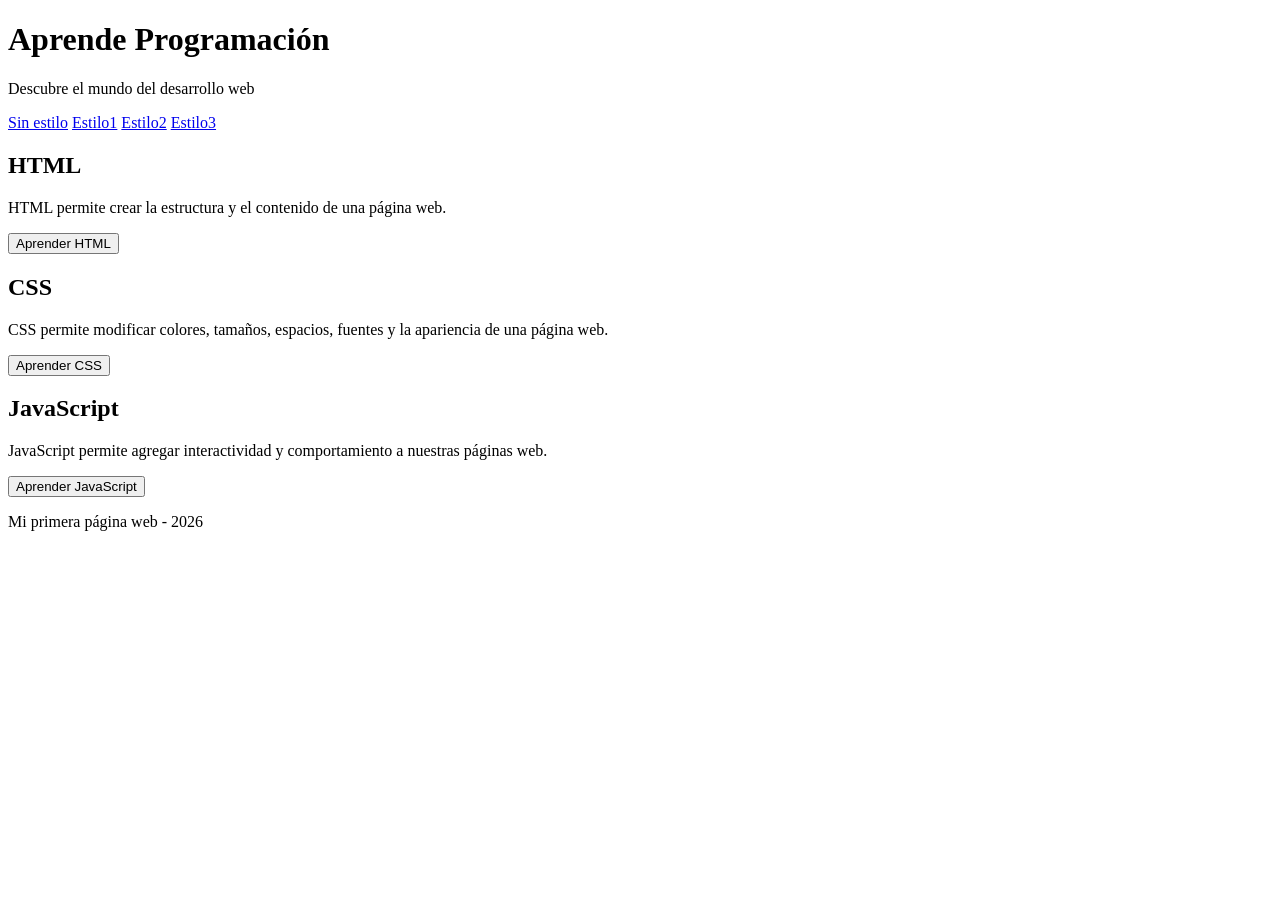
<file: Clase10RetoClase/index.html>
<!DOCTYPE html>
<html lang="es">
<head>
    <meta charset="UTF-8">
    <meta name="viewport" content="width=device-width, initial-scale=1.0">

    <title>Curso de Programación</title>
    
</head>

<body>

    <header>
        <h1>Aprende Programación</h1>
        <p>Descubre el mundo del desarrollo web</p>
    </header>

    <nav>
        <a href="index.html">Sin estilo</a>
        <a href="index2.html">Estilo1</a>
        <a href="index3.html">Estilo2</a>
        <a href="index4.html">Estilo3</a>
        
    </nav>

    <main>

        <section>
            <h2>HTML</h2>
            <p>
                HTML permite crear la estructura y el contenido
                de una página web.
            </p>
            <button>Aprender HTML</button>
        </section>

        <section>
            <h2>CSS</h2>
            <p>
                CSS permite modificar colores, tamaños, espacios,
                fuentes y la apariencia de una página web.
            </p>
            <button>Aprender CSS</button>
        </section>

        <section>
            <h2>JavaScript</h2>
            <p>
                JavaScript permite agregar interactividad
                y comportamiento a nuestras páginas web.
            </p>
            <button>Aprender JavaScript</button>
        </section>

    </main>

    <footer>
        <p>Mi primera página web - 2026</p>
    </footer>

</body>
</html>
</file>
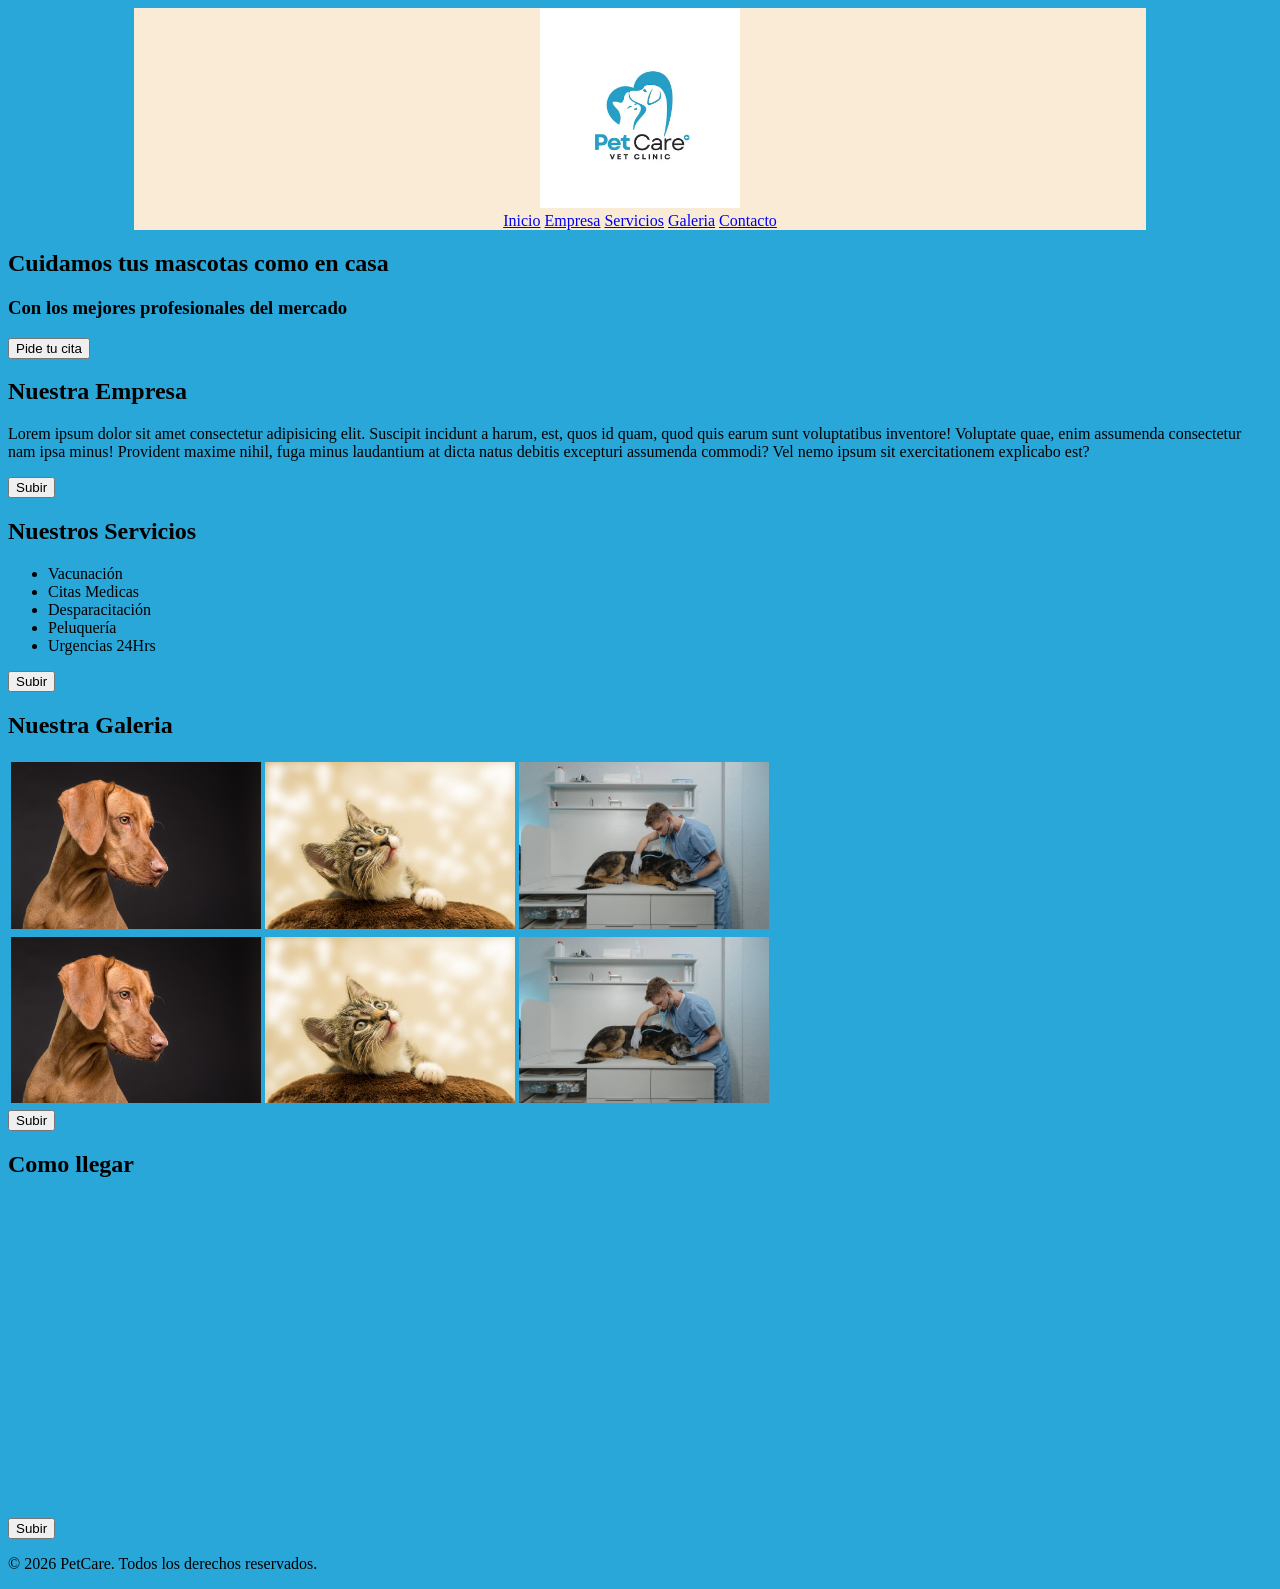
<file: Clase8Css/index.html>
<!DOCTYPE html>
<html lang="es">
<head>
    <meta charset="UTF-8">
    <meta name="viewport" content="width=device-width, initial-scale=1.0">
    <title>Document</title>
    <link rel="stylesheet" href="css/estilo.css">

    <style>
        html {
            scroll-behavior: smooth;
        }
    </style>

</head>
<body>
    <header class="Inicio" id="Inicio">
        <div class="logo">
            <img src="img/PetCare.jpg" alt="Logo de la empresa" width="200px">
        
        </div>
        <div class="nav">
            <a href="#hero">Inicio</a>
            <a href="#Empresa">Empresa</a>
            <a href="#Servicios">Servicios</a>
            <a href="#Galeria">Galeria</a>
            <a href="#Contacto">Contacto</a>

        </div>

    </header>
    <main>
        <section class="hero">
            <h1>Cuidamos tus mascotas como en casa</h1>
            <h3>Con los mejores profesionales del mercado</h3>
            <a href="https://wa.me/+573043909319? Hola vamos a tu cita"><button>Pide tu cita</button></a>
        </section>
        <section class="Empresa" id="Empresa">
            <h2>Nuestra Empresa</h2>
            <p>Lorem ipsum dolor sit amet consectetur adipisicing elit. Suscipit incidunt a harum, est, quos id quam, quod quis earum sunt voluptatibus inventore! Voluptate quae, enim assumenda consectetur nam ipsa minus! Provident maxime nihil, fuga minus laudantium at dicta natus debitis excepturi assumenda commodi? Vel nemo ipsum sit exercitationem explicabo est?</p>
            <a href="#Inicio"><button>Subir</button></a>
        </section>
        <section class="Servicios" id="Servicios">
            <h2>Nuestros Servicios</h2>
            <ul>
                <li>Vacunación</li>
                <li>Citas Medicas</li>
                <li>Desparacitación</li>
                <li>Peluquería</li>
                <li>Urgencias 24Hrs</li>
            </ul>
            <a href="#Inicio"><button>Subir</button></a>
        </section>
        <section class="Galeria" id="Galeria">
            <h2>Nuestra Galeria</h2>
            <table>
                <tr>
                    <td><img src="img/PerroVet.jpg" alt="perro" width="250px"></td>
                    <td><img src="img/GatoVet.jpg" alt="Gato" width="250px"></td>
                    <td><img src="img/Veter.jpg" alt="Veterinario" width="250px"></td>
                </tr>
                <tr>
                    <td><img src="img/PerroVet.jpg" alt="perro" width="250px"></td>
                    <td><img src="img/GatoVet.jpg" alt="Gato" width="250px"></td>
                    <td><img src="img/Veter.jpg" alt="Veterinario" width="250px"></td>
                </tr>
            </table>
            <a href="#Inicio"><button>Subir</button></a>
        </section>
        <section class="Contacto" id="Contacto">
            <h2>Como llegar</h2>
            <p><iframe src="https://www.google.com/maps/embed?pb=!1m18!1m12!1m3!1d15865.667758408577!2d-75.57281628829311!3d6.208609019409059!2m3!1f0!2f0!3f0!3m2!1i1024!2i768!4f13.1!3m3!1m2!1s0x8e442820eb1fc6cd%3A0x4fae88b7c8f0b5a0!2sParque%20lleras!5e0!3m2!1ses-419!2sco!4v1789129825204!5m2!1ses-419!2sco" width="400" height="300" style="border:0;" allowfullscreen="" loading="lazy" referrerpolicy="strict-origin-when-cross-origin"></iframe></p>
            <a href="#Inicio"><button>Subir</button></a>
        </section>
    </main>
    <footer>
            <p>&copy; 2026 PetCare. Todos los derechos reservados.</p>
    </footer>
</body>
</html>
</file>
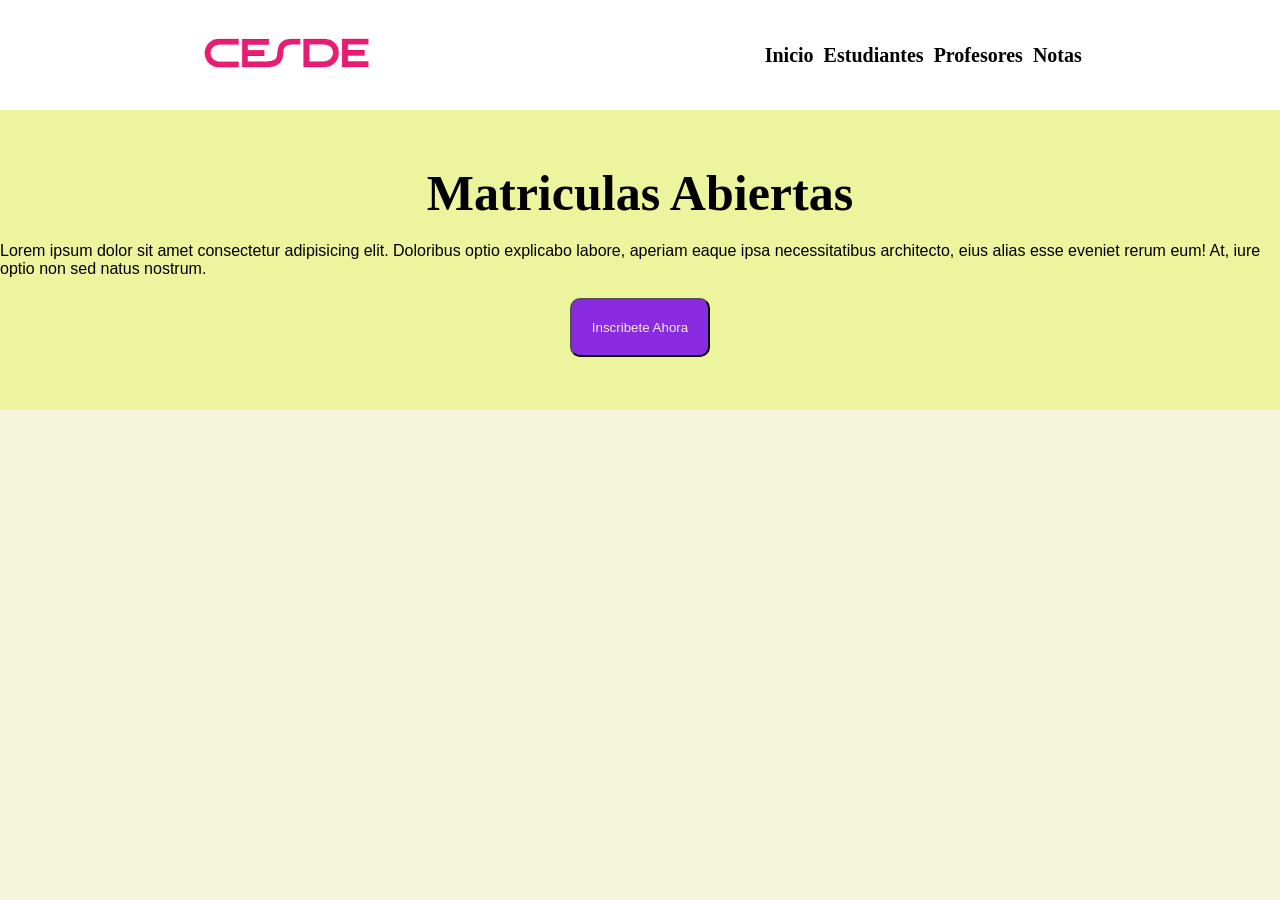
<file: Clase9DisplayFlex/index.html>
<!DOCTYPE html>
<html lang="es">
<head>
    <meta charset="UTF-8">
    <meta name="viewport" content="width=device-width, initial-scale=1.0">
    <title>Display Fl   ex</title>
    <link rel="stylesheet" href="css/StyleClase.css">
</head>
<body>
    <header>
        <div class="Logo">
            <img src="img/LogoCesde.png" alt="Logo" width="200px">
        </div>
        <div class="nav">
            <ul>
                <a href="#"><li>Inicio</li></a>
                <a href="#"><li>Estudiantes</li></a>
                <a href="#"><li>Profesores</li></a>
                <a href="#"><li>Notas</li></a>
            </ul>
        </div>
    </header>
    <main>
        <section class="hero">
            <h1>Matriculas Abiertas</h1>
            <p>Lorem ipsum dolor sit amet consectetur adipisicing elit. Doloribus optio explicabo labore, aperiam eaque ipsa necessitatibus architecto, eius alias esse eveniet rerum eum! At, iure optio non sed natus nostrum.</p>
            <button>Inscribete Ahora</button>
        </section>
    </main>
</body>
</html>
</file>
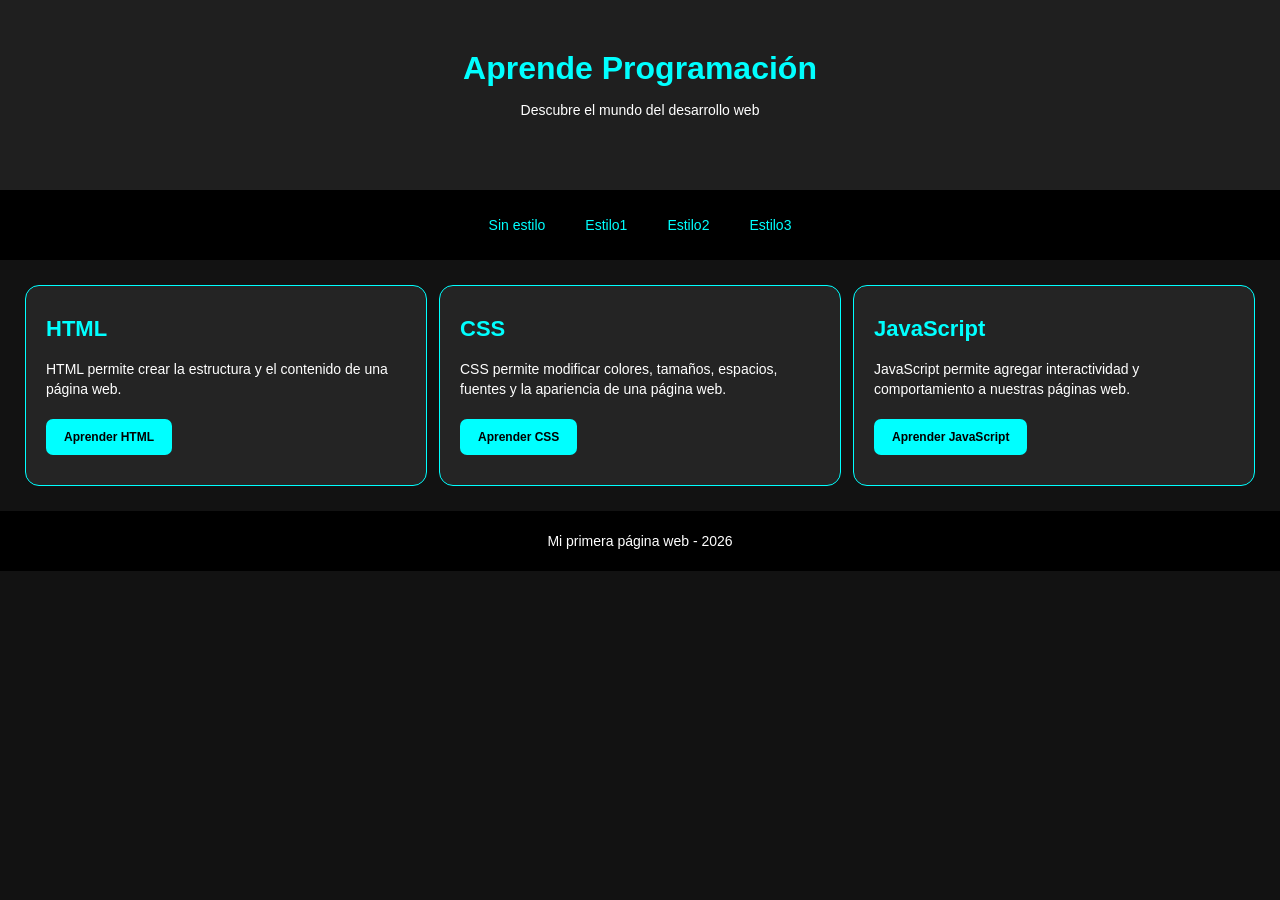
<file: Clase10RetoClase/index2.html>
<!DOCTYPE html>
<html lang="es">
<head>
    <meta charset="UTF-8">
    <meta name="viewport" content="width=device-width, initial-scale=1.0">

    <title>Curso de Programación</title>
    <link rel="stylesheet" href="css/Style1.css">
    
</head>

<body>

    <header>
        <h1>Aprende Programación</h1>
        <p>Descubre el mundo del desarrollo web</p>
    </header>

    <nav>
        <a href="index.html">Sin estilo</a>
        <a href="index2.html">Estilo1</a>
        <a href="index3.html">Estilo2</a>
        <a href="index4.html">Estilo3</a>
        
    </nav>

    <main>

        <section>
            <h2>HTML</h2>
            <p>
                HTML permite crear la estructura y el contenido
                de una página web.
            </p>
            <button>Aprender HTML</button>
        </section>

        <section>
            <h2>CSS</h2>
            <p>
                CSS permite modificar colores, tamaños, espacios,
                fuentes y la apariencia de una página web.
            </p>
            <button>Aprender CSS</button>
        </section>

        <section>
            <h2>JavaScript</h2>
            <p>
                JavaScript permite agregar interactividad
                y comportamiento a nuestras páginas web.
            </p>
            <button>Aprender JavaScript</button>
        </section>

    </main>

    <footer>
        <p>Mi primera página web - 2026</p>
    </footer>

</body>
</html>
</file>
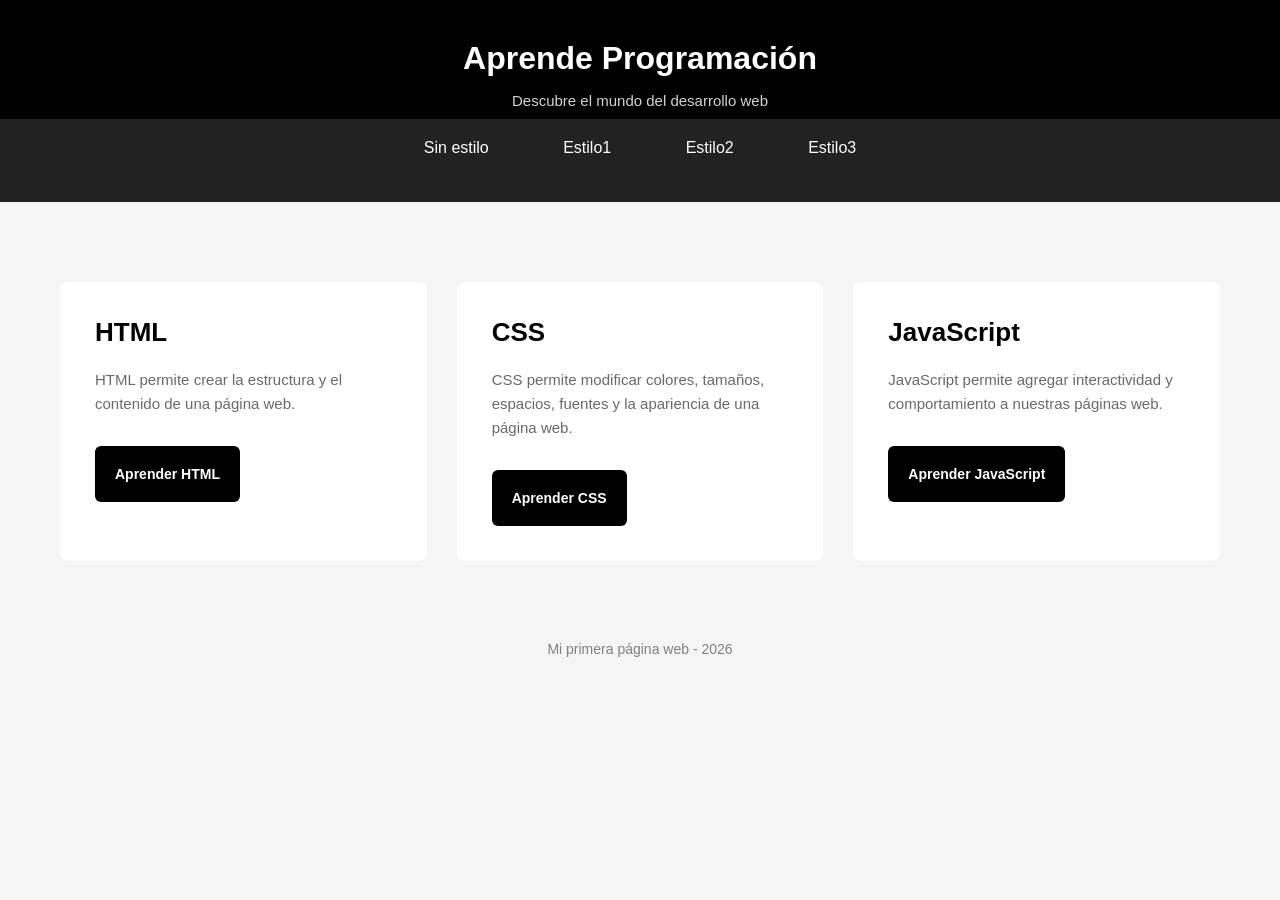
<file: Clase10RetoClase/index3.html>
<!DOCTYPE html>
<html lang="es">
<head>
    <meta charset="UTF-8">
    <meta name="viewport" content="width=device-width, initial-scale=1.0">

    <title>Curso de Programación</title>
    <link rel="stylesheet" href="css/Style2.css">

    
</head>

<body>

    <header>
        <h1>Aprende Programación</h1>
        <p>Descubre el mundo del desarrollo web</p>
    </header>

    <nav>
        <a href="index.html">Sin estilo</a>
        <a href="index2.html">Estilo1</a>
        <a href="index3.html">Estilo2</a>
        <a href="index4.html">Estilo3</a>
        
    </nav>

    <main>

        <section>
            <h2>HTML</h2>
            <p>
                HTML permite crear la estructura y el contenido
                de una página web.
            </p>
            <button>Aprender HTML</button>
        </section>

        <section>
            <h2>CSS</h2>
            <p>
                CSS permite modificar colores, tamaños, espacios,
                fuentes y la apariencia de una página web.
            </p>
            <button>Aprender CSS</button>
        </section>

        <section>
            <h2>JavaScript</h2>
            <p>
                JavaScript permite agregar interactividad
                y comportamiento a nuestras páginas web.
            </p>
            <button>Aprender JavaScript</button>
        </section>

    </main>

    <footer>
        <p>Mi primera página web - 2026</p>
    </footer>

</body>
</html>
</file>
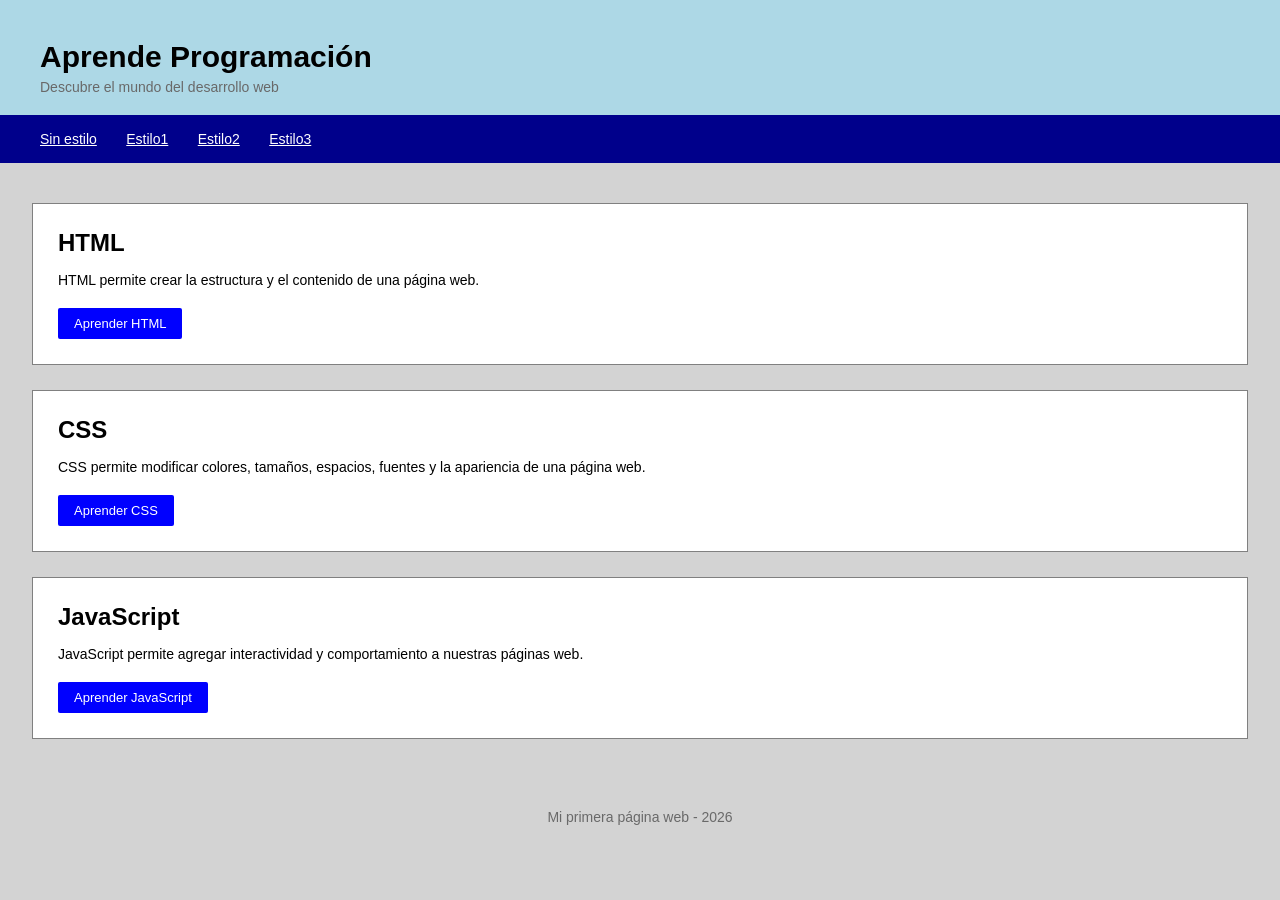
<file: Clase10RetoClase/index4.html>
<!DOCTYPE html>
<html lang="es">
<head>
    <meta charset="UTF-8">
    <meta name="viewport" content="width=device-width, initial-scale=1.0">

    <title>Curso de Programación</title>
    <link rel="stylesheet" href="css/Style3.css">

    
</head>

<body>

    <header>
        <h1>Aprende Programación</h1>
        <p>Descubre el mundo del desarrollo web</p>
    </header>

    <nav>
        <a href="index.html">Sin estilo</a>
        <a href="index2.html">Estilo1</a>
        <a href="index3.html">Estilo2</a>
        <a href="index4.html">Estilo3</a>
        
    </nav>

    <main>

        <section>
            <h2>HTML</h2>
            <p>
                HTML permite crear la estructura y el contenido
                de una página web.
            </p>
            <button>Aprender HTML</button>
        </section>

        <section>
            <h2>CSS</h2>
            <p>
                CSS permite modificar colores, tamaños, espacios,
                fuentes y la apariencia de una página web.
            </p>
            <button>Aprender CSS</button>
        </section>

        <section>
            <h2>JavaScript</h2>
            <p>
                JavaScript permite agregar interactividad
                y comportamiento a nuestras páginas web.
            </p>
            <button>Aprender JavaScript</button>
        </section>

    </main>

    <footer>
        <p>Mi primera página web - 2026</p>
    </footer>

</body>
</html>
</file>
<file: Clase8Css/css/estilo.css>
#{
    margin: 0;
    padding: 0;
    box-sizing: border-box;
}
body{
    background-color: #29A7D9;
}
header{
    width: 80%;
    background-color: antiquewhite;
    margin: 0 auto;
    text-align: center;
}
header .menu{
    background-color: aqua;
    padding: 10px;
}
header .menu a{
    color: aliceblue;
    margin-right: 12px;
    text-decoration: none;
}
</file>
<file: Clase9DisplayFlex/css/StyleClase.css>
*{
    margin: 0;
    padding: 0;
    box-sizing: border-box;
}
body{
    background-color: beige;
}
header{
    width: 100%;
    height: 110px;
    background-color: white;
    display: flex;
    flex-direction: row;
    justify-content: space-around;
    align-items: center;
}
header ul{
    display: flex;
    justify-content: center;
    list-style: none;
}
header a{
    color: black;
    margin-right: 10px;
    text-decoration: none;
    font-size: 20px;
    font-weight: bold;
}
header a:hover {
    color: rebeccapurple;
}
.hero{
    width: 100%;
    height: 300px;
    background-color: rgb(237, 244, 158);
    display: flex;
    flex-direction: column;
    justify-content: center;
    align-items: center;
}
.hero h1{
    color: black;
    font-size: 50px;
    margin-bottom: 20px;
}
.hero p{
    color: black;
    font-family: Arial, Helvetica, sans-serif;
    margin-bottom: 20px;
}
.hero button{
    background-color: blueviolet;
    color: antiquewhite;
    padding: 20px;
    border-radius: 10px;
}
.hero button:hover{
    background-color: bisque;
    color: darkgoldenrod;
}
</file>
<file: Clase10RetoClase/css/Style1.css>
* {
    box-sizing: border-box;
}

body {
    margin: 0;
    padding: 0;
    font-family: Arial, sans-serif;
    background-color: rgb(18, 18, 18);
    color: white;
}

header {
    height: 190px;
    background-color: rgb(31, 31, 31);
    text-align: center;
    padding-top: 50px;
}

header h1 {
    margin: 0 0 15px 0;
    color: #00ffff;
    font-size: 32px;
}

header p {
    margin: 0;
    color: white;
    font-size: 14px;
}

nav {
    height: 70px;
    background-color: #000000;
    display: flex;
    justify-content: center;
    align-items: center;
    gap: 40px;
}

nav a {
    color: #00ffff;
    text-decoration: none;
    font-size: 14px;
}

main {
    background-color: rgb(18, 18, 18);
    padding: 25px;
    display: flex;
    justify-content: space-between;
    gap: 12px;
    max-width: 1950px; 
    
}

section {
    width: 33.33%;
    background-color: rgb(36, 36, 36);
    border: 1px solid #00ffff;
    border-radius: 14px;
    padding: 30px 20px;
    display: flex;
    flex-direction: column;
    align-items: flex-start;
}

section h2 {
    margin: 0 0 18px 0;
    color: #00ffff;
    font-size: 22px;
}

section p {
    margin: 0 0 20px 0;
    color: white;
    font-size: 14px;
    line-height: 1.4; 
}

section button {
    background-color: #00ffff;
    color: #000000;

    border: none;
    border-radius: 7px;

    padding: 11px 18px;

    font-size: 12px;
    font-weight: bold;
    cursor: pointer;

    /* Empuja el botón al fondo para que queden alineados */
    margin-top: auto;
}

footer {
    height: 60px;
    background-color: #000000;

    display: flex;
    justify-content: center;
    align-items: center;

    color: white;
    font-size: 14px;
}

footer p {
    margin: 0;
}
</file>
<file: Clase10RetoClase/css/Style2.css>
* {
    margin: 0;
    padding: 0;
    box-sizing: border-box;
    font-family: Arial, Helvetica, sans-serif;
}

body {
    background-color: whitesmoke;
    color: black;
    width: 100%;
}

header {
    background-color: black;
    text-align: center;
    padding: 40px 20px 10px 20px;
    color: white;
    width: 100%;
}

header h1 {
    font-size: 32px;
    margin-bottom: 15px;
}

header p {
    color: lightgray;
    font-size: 15px;
}

nav {
    background-color: #222222;
    text-align: center;
    padding: 20px 20px 45px 20px;
    margin-bottom: 60px;
}

nav a {
    color: white;
    text-decoration: none;
    margin: 0 35px;
    font-size: 16px;
    font-weight: normal;
}

main {
    display: flex;
    justify-content: center;
    gap: 30px;
    max-width: 1200px;
    margin: auto;
    padding: 20px;
}

main section {
    background-color: white;
    padding: 35px;
    border-radius: 8px;
    flex: 1;
}

main section h2 {
    color: black;
    font-size: 26px;
    margin-bottom: 20px;
}

main section p {
color: dimgray;
font-size: 15px;
line-height: 1.6;
margin-bottom: 30px;
}

button {
    background-color: black;
    color: white;
    border: none;
    padding: 20px;
    border-radius: 6px;
    font-weight: bold;
    font-size: 14px;
    cursor: pointer;
}

footer {
    text-align: center;
    padding: 60px;
    color: gray;
    font-size: 14px;
}
</file>
<file: Clase10RetoClase/css/Style3.css>
* {
    margin: 0;
    padding: 0;
    box-sizing: border-box;
    font-family: Arial, Helvetica, sans-serif;
}

body {
    background-color: lightgray;
    color: black;
    width: 100%;
}

header {
    background-color: lightblue;
    text-align: left;
    padding: 40px 40px 20px 40px;
    width: 100%;
}

header h1 {
    font-size: 30px;
    margin-bottom: 5px;
    color: black;
}

header p {
    color: dimgray;
    font-size: 14px;
}

nav {
    background-color: darkblue;
    text-align: left;
    padding: 15px 40px;
    margin-bottom: 40px;
    width: 100%;
}

nav a {
    color: white;
    text-decoration: underline;
    margin-right: 25px;
    font-size: 14px;
    font-weight: normal;
}

main {
    display: flex;
    flex-direction: column;
    gap: 25px;
    max-width: 95%;
    margin: auto;
    padding-bottom: 40px;
}

main section {
    background-color: white;
    border: 1px solid gray;
    border-radius: 0px;
    padding: 25px;
    width: 100%;
}

main section h2 {
    color: black;
    font-size: 24px;
    margin-bottom: 15px;
}

main section p {
    color: black;
    font-size: 14px;
    margin-bottom: 20px;
}

button {
    background-color: blue;
    color: white;
    border: none;
    padding: 8px 16px;
    border-radius: 2px;
    font-size: 13px;
    cursor: pointer;
}

footer {
    text-align: center;
    padding: 30px;
    color: dimgray;
    font-size: 14px;
    width: 100%;
}
</file>
